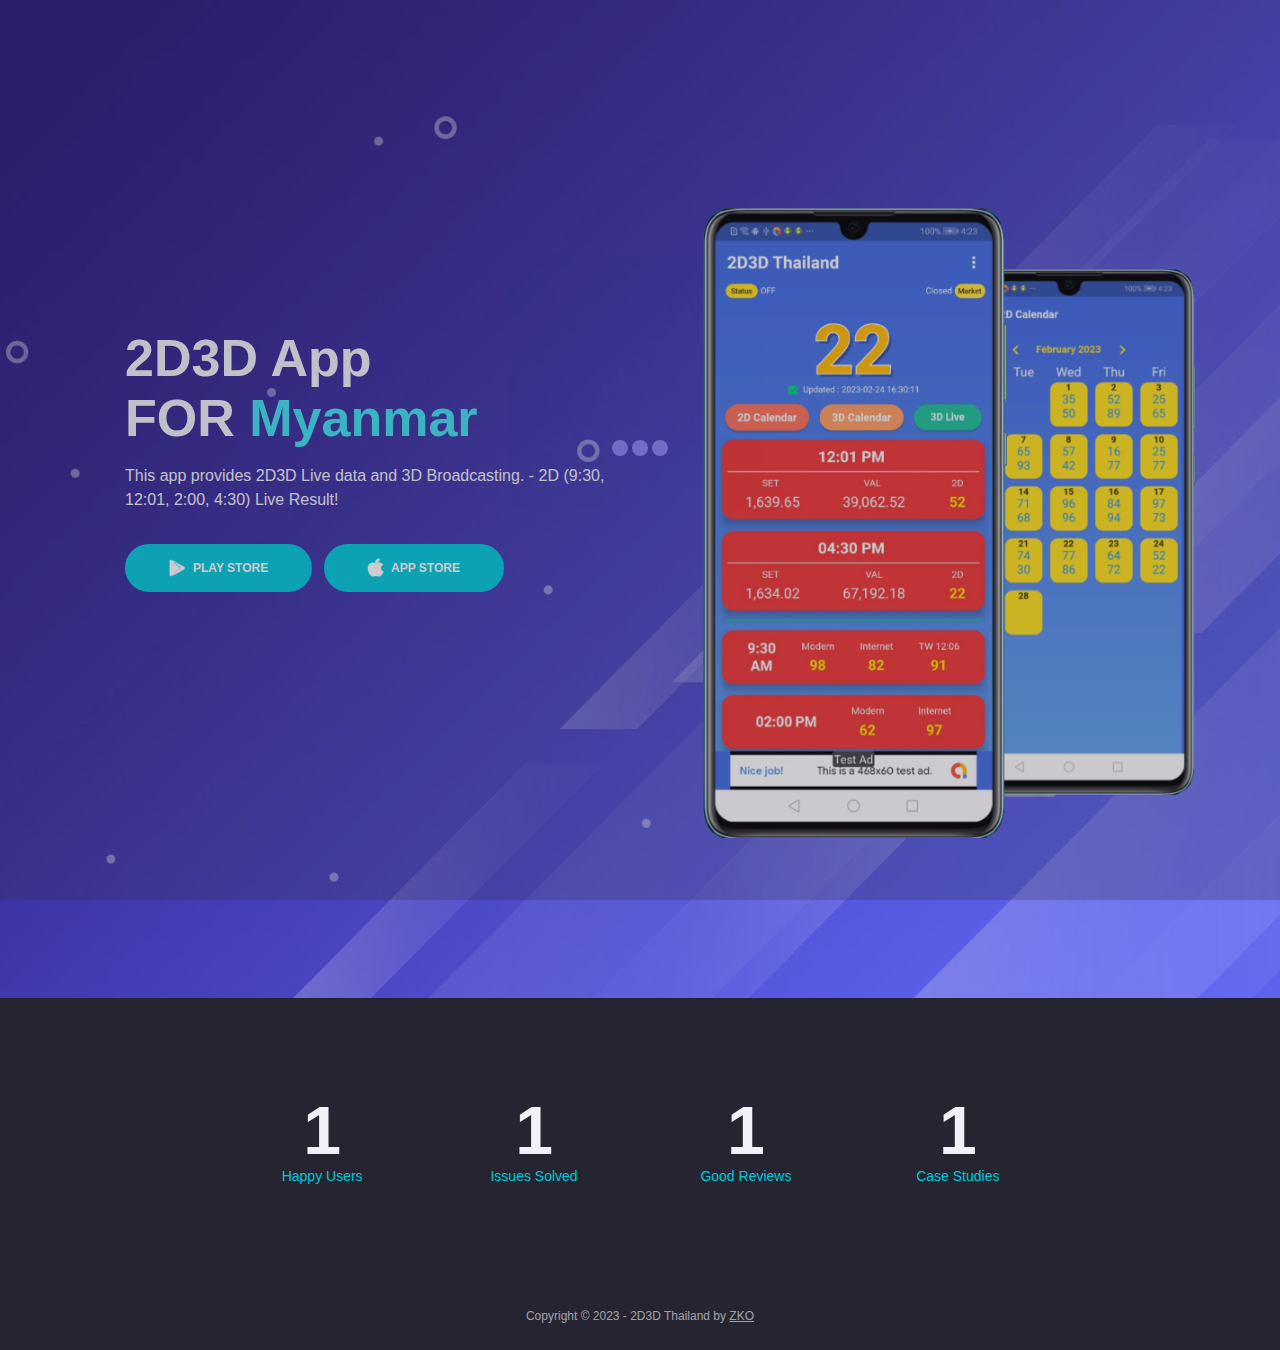
<file: index.html>
<!DOCTYPE html>
<html lang="en">
<head>
    <meta charset="utf-8">
    <meta name="viewport" content="width=device-width, initial-scale=1, shrink-to-fit=no">
    
    <!-- SEO Meta Tags -->
    <meta name="description" content="Myanmar 2d 3d,myanmar 2d 3d apk,2d myanmar,3d myanmar,2 digits myanmar,myanmar 2d,myanmar 2d apk,myanmar 3d,2d3dmyanmar,2d3d,thai2d,thai3d,thai lottery,2d3d apk,2d3d app">
    <meta name="author" content="2D3D Thailand">

    <!-- OG Meta Tags to improve the way the post looks when you share the page on LinkedIn, Facebook, Google+ -->
	<meta property="og:site_name" content="" /> <!-- website name -->
	<meta property="og:site" content="" /> <!-- website link -->
	<meta property="og:title" content="2D3D Thailand"/> <!-- title shown in the actual shared post -->
	<meta property="og:description" content="" /> <!-- description shown in the actual shared post -->
	<meta property="og:image" content="" /> <!-- image link, make sure it's jpg -->
	<meta property="og:url" content="" /> <!-- where do you want your post to link to -->
	<meta property="og:type" content="article" />

    <!-- Website Title -->
    <title>2D3D Thailand - Myanmar 2D3D Live app</title>
    
    <!-- Styles -->
    <!--link href="https://fonts.googleapis.com/css?family=Montserrat:400,600,700" rel="stylesheet">
    <link href="https://fonts.googleapis.com/css?family=Open+Sans:400,400i,700,700i" rel="stylesheet"-->
    <link href="css/bootstrap.css" rel="stylesheet">
    <link href="css/fontawesome-all.css" rel="stylesheet">
    <link href="css/swiper.css" rel="stylesheet">
	<link href="css/magnific-popup.css" rel="stylesheet">
	<link href="css/styles.css" rel="stylesheet">
	
	<!-- Favicon  -->
    <link rel="icon" href="images/favicon.png">
</head>
<body data-spy="scroll" data-target=".fixed-top">   
    
    <!-- Preloader -->
	<div class="spinner-wrapper">
        <div class="spinner">
            <div class="bounce1"></div>
            <div class="bounce2"></div>
            <div class="bounce3"></div>
        </div>
    </div>
    <!-- end of preloader -->
    



    <!-- Header -->
    <header id="header" class="header">
        <div class="header-content">
            <div class="container">
                <div class="row">
                    <div class="col-lg-6">
                        <div class="text-container">
                            <h1>2D3D App <br>FOR <span id="js-rotating">Myanmar, Thailand</span></h1>
                            <p class="p-large">This app provides 2D3D Live data and 3D Broadcasting. - 2D (9:30, 12:01, 2:00, 4:30) Live Result!</p>
                            <a class="btn-solid-lg page-scroll" href="market://details?id=com.newtwodthai.twoandthreed"><i class="fab fa-google-play"></i>PLAY STORE</a>
                            <a class="btn-solid-lg page-scroll" href="https://apps.apple.com/app/2d3d-thailand/id6446555600"><i class="fab fa-apple"></i>APP STORE</a>
                        </div>
                    </div> <!-- end of col -->
                    <div class="col-lg-6">
                        <div class="image-container">
                            <img class="img-fluid" src="images/header-iphone.png" alt="alternative">
                        </div> <!-- end of image-container -->
                    </div> <!-- end of col -->
                </div> <!-- end of row -->
            </div> <!-- end of container -->
        </div> <!-- end of header-content -->
    </header> <!-- end of header -->
    <!-- end of header -->



    <!-- Statistics -->
    <div class="counter">
        <div class="container">
            <div class="row">
                <div class="col-lg-12">
                    
                    <!-- Counter -->
                    <div id="counter">
                        <div class="cell">
                            <div class="counter-value number-count" data-count="231">1</div>
                            <p class="counter-info">Happy Users</p>
                        </div>
                        <div class="cell">
                            <div class="counter-value number-count" data-count="85">1</div>
                            <p class="counter-info">Issues Solved</p>
                        </div>
                        <div class="cell">
                            <div class="counter-value number-count" data-count="59">1</div>
                            <p class="counter-info">Good Reviews</p>
                        </div>
                        <div class="cell">
                            <div class="counter-value number-count" data-count="127">1</div>
                            <p class="counter-info">Case Studies</p>
                        </div>
                    </div>
                    <!-- end of counter -->
                    
                </div> <!-- end of col -->
            </div> <!-- end of row -->
        </div> <!-- end of container -->
    </div> <!-- end of counter -->
    <!-- end of statistics -->




    <!-- Copyright -->
    <div class="copyright">
        <div class="container">
            <div class="row">
                <div class="col-lg-12">
                    <p class="p-small">Copyright © 2023 - 2D3D Thailand by <a href="http://www.2d3dthailand.com">ZKO</a></p>
                </div> <!-- end of col -->
            </div> <!-- enf of row -->
        </div> <!-- end of container -->
    </div> <!-- end of copyright --> 
    <!-- end of copyright -->
    
    	
    <!-- Scripts -->
    <script src="js/jquery.min.js"></script> <!-- jQuery for Bootstrap's JavaScript plugins -->
    <script src="js/popper.min.js"></script> <!-- Popper tooltip library for Bootstrap -->
    <script src="js/bootstrap.min.js"></script> <!-- Bootstrap framework -->
    <script src="js/jquery.easing.min.js"></script> <!-- jQuery Easing for smooth scrolling between anchors -->
    <script src="js/swiper.min.js"></script> <!-- Swiper for image and text sliders -->
    <script src="js/jquery.magnific-popup.js"></script> <!-- Magnific Popup for lightboxes -->
    <script src="js/morphext.min.js"></script> <!-- Morphtext rotating text in the header -->
    <script src="js/validator.min.js"></script> <!-- Validator.js - Bootstrap plugin that validates forms -->
    <script src="js/scripts.js"></script> <!-- Custom scripts -->
</body>
</html>
</file>
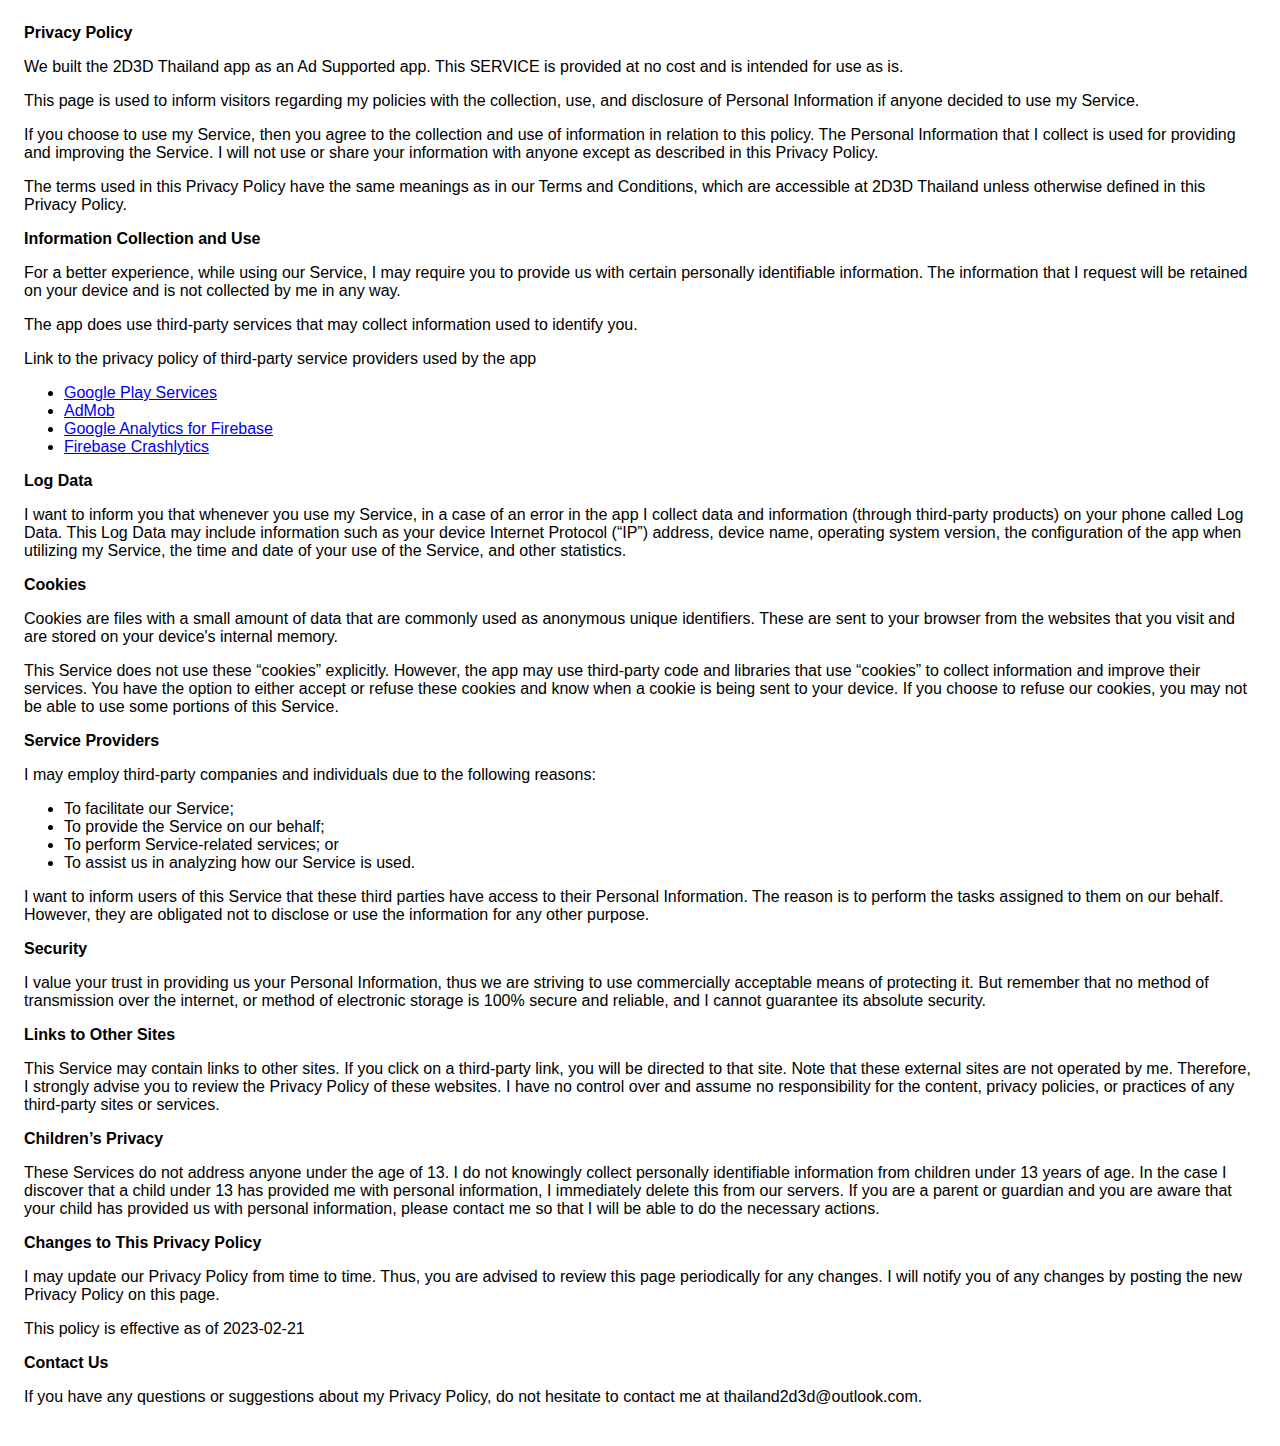
<file: privacy_policy.html>
<!DOCTYPE html>
    <html>
    <head>
      <meta charset='utf-8'>
      <meta name='viewport' content='width=device-width'>
      <title>Privacy Policy</title>
      <style> body { font-family: 'Helvetica Neue', Helvetica, Arial, sans-serif; padding:1em; } </style>
    </head>
    <body>
    <strong>Privacy Policy</strong> <p>
                  We built the 2D3D Thailand app as
                  an Ad Supported app. This SERVICE is provided 
				  at no cost and is intended for use as
                  is.
                </p> <p>
                  This page is used to inform visitors regarding my
                  policies with the collection, use, and disclosure of Personal
                  Information if anyone decided to use my Service.
                </p> <p>
                  If you choose to use my Service, then you agree to
                  the collection and use of information in relation to this
                  policy. The Personal Information that I collect is
                  used for providing and improving the Service. I will not use or share your information with
                  anyone except as described in this Privacy Policy.
                </p> <p>
                  The terms used in this Privacy Policy have the same meanings
                  as in our Terms and Conditions, which are accessible at
                  2D3D Thailand unless otherwise defined in this Privacy Policy.
                </p> <p><strong>Information Collection and Use</strong></p> <p>
                  For a better experience, while using our Service, I
                  may require you to provide us with certain personally
                  identifiable information. The information that
                  I request will be retained on your device and is not collected by me in any way.
                </p> <div><p>
                    The app does use third-party services that may collect
                    information used to identify you.
                  </p> <p>
                    Link to the privacy policy of third-party service providers used
                    by the app
                  </p> <ul><li><a href="https://www.google.com/policies/privacy/" target="_blank" rel="noopener noreferrer">Google Play Services</a></li><li><a href="https://support.google.com/admob/answer/6128543?hl=en" target="_blank" rel="noopener noreferrer">AdMob</a></li><li><a href="https://firebase.google.com/policies/analytics" target="_blank" rel="noopener noreferrer">Google Analytics for Firebase</a></li><li><a href="https://firebase.google.com/support/privacy/" target="_blank" rel="noopener noreferrer">Firebase Crashlytics</a></li><!----><!----><!----><!----><!----><!----><!----><!----><!----><!----><!----><!----><!----><!----><!----><!----><!----><!----><!----><!----><!----><!----><!----><!----></ul></div> <p><strong>Log Data</strong></p> <p>
                  I want to inform you that whenever you
                  use my Service, in a case of an error in the app
                  I collect data and information (through third-party
                  products) on your phone called Log Data. This Log Data may
                  include information such as your device Internet Protocol
                  (“IP”) address, device name, operating system version, the
                  configuration of the app when utilizing my Service,
                  the time and date of your use of the Service, and other
                  statistics.
                </p> <p><strong>Cookies</strong></p> <p>
                  Cookies are files with a small amount of data that are
                  commonly used as anonymous unique identifiers. These are sent
                  to your browser from the websites that you visit and are
                  stored on your device's internal memory.
                </p> <p>
                  This Service does not use these “cookies” explicitly. However,
                  the app may use third-party code and libraries that use
                  “cookies” to collect information and improve their services.
                  You have the option to either accept or refuse these cookies
                  and know when a cookie is being sent to your device. If you
                  choose to refuse our cookies, you may not be able to use some
                  portions of this Service.
                </p> <p><strong>Service Providers</strong></p> <p>
                  I may employ third-party companies and
                  individuals due to the following reasons:
                </p> <ul><li>To facilitate our Service;</li> <li>To provide the Service on our behalf;</li> <li>To perform Service-related services; or</li> <li>To assist us in analyzing how our Service is used.</li></ul> <p>
                  I want to inform users of this Service
                  that these third parties have access to their Personal
                  Information. The reason is to perform the tasks assigned to
                  them on our behalf. However, they are obligated not to
                  disclose or use the information for any other purpose.
                </p> <p><strong>Security</strong></p> <p>
                  I value your trust in providing us your
                  Personal Information, thus we are striving to use commercially
                  acceptable means of protecting it. But remember that no method
                  of transmission over the internet, or method of electronic
                  storage is 100% secure and reliable, and I cannot
                  guarantee its absolute security.
                </p> <p><strong>Links to Other Sites</strong></p> <p>
                  This Service may contain links to other sites. If you click on
                  a third-party link, you will be directed to that site. Note
                  that these external sites are not operated by me.
                  Therefore, I strongly advise you to review the
                  Privacy Policy of these websites. I have
                  no control over and assume no responsibility for the content,
                  privacy policies, or practices of any third-party sites or
                  services.
                </p> <p><strong>Children’s Privacy</strong></p> <div><p>
                    These Services do not address anyone under the age of 13.
                    I do not knowingly collect personally
                    identifiable information from children under 13 years of age. In the case
                    I discover that a child under 13 has provided
                    me with personal information, I immediately
                    delete this from our servers. If you are a parent or guardian
                    and you are aware that your child has provided us with
                    personal information, please contact me so that
                    I will be able to do the necessary actions.
                  </p></div> <!----> <p><strong>Changes to This Privacy Policy</strong></p> <p>
                  I may update our Privacy Policy from
                  time to time. Thus, you are advised to review this page
                  periodically for any changes. I will
                  notify you of any changes by posting the new Privacy Policy on
                  this page.
                </p> <p>This policy is effective as of 2023-02-21</p> <p><strong>Contact Us</strong></p> <p>
                  If you have any questions or suggestions about my
                  Privacy Policy, do not hesitate to contact me at thailand2d3d@outlook.com.
    </body>
    </html>
</file>
<file: css/styles.css>
/* Template: Juno - Multipurpose Landing Page Pack
   Author: InovatikThemes
   Created: Mar 2019
   Description: Master CSS file
*/

/*****************************************
Table Of Contents:

01. General Styles
02. Preloader
03. Navigation
04. Header
05. Features
******************************************/

/*****************************************
Colors:

- Text, navbar links - white #f1f1f8
- Buttons, bullets, icons - turquoise #00c9db
- Navbar - navy #4633af
- Backgrounds - dark denim #262431
- Backgrounds - denim #2f2c3d
******************************************/


/******************************/
/*     01. General Styles     */
/******************************/
body,
html {
    width: 100%;
	height: 100%;
}

body, p {
	color: #f1f1f8; 
	font: 400 0.875rem/1.375rem "Open Sans", sans-serif;
}

.p-large {
	color: #f1f1f8;
	font: 400 1rem/1.5rem "Open Sans", sans-serif;
}

.p-small {
	color: #f1f1f8;
	font: 400 0.75rem/1.25rem "Open Sans", sans-serif;
}

.p-heading {
	margin-bottom: 3.75rem;
	text-align: center;
}

.li-space-lg li {
	margin-bottom: 0.375rem;
}

.indent {
	padding-left: 1.25rem;
}

h1 {
	color: #f1f1f8;
	font: 700 2.5rem/2.875rem "Montserrat", sans-serif;
}

h2 {
	color: #f1f1f8;
	font: 700 2.25rem/2.75rem "Montserrat", sans-serif;
}

h3 {
	color: #f1f1f8;
	font: 700 1.75rem/2.125rem "Montserrat", sans-serif;
}

h4 {
	color: #f1f1f8;
	font: 700 1.375rem/1.75rem "Montserrat", sans-serif;
}

h5 {
	color: #f1f1f8;
	font: 700 1.125rem/1.625rem "Montserrat", sans-serif;
}

h6 {
	color: #f1f1f8;
	font: 700 1rem/1.5rem "Montserrat", sans-serif;
}

a {
	color: #f1f1f8;
	text-decoration: underline;
}

a:hover {
	color: #f1f1f8;
	text-decoration: underline;
}

a.turquoise {
	color: #00c9db;
}

a.white {
	color: #fff;
}

.testimonial-text {
	font: italic 400 1rem/1.5rem "Open Sans", sans-serif;
}

.testimonial-author {
	font: 700 1rem/1.5rem "Montserrat", sans-serif;
}

.btn-solid-reg {
	display: inline-block;
	padding: 1.1875rem 2.125rem 1.1875rem 2.125rem;
	border: 0.125rem solid #00c9db;
	border-radius: 2rem;
	background-color: #00c9db;
	color: #fff;
	font: 700 0.75rem/0 "Montserrat", sans-serif;
	text-decoration: none;
	transition: all 0.2s;
}

.btn-solid-reg:hover {
	background-color: transparent;
	color: #00c9db;
	text-decoration: none;
}

.btn-solid-lg {
	display: inline-block;
	padding: 1.375rem 2.625rem 1.375rem 2.625rem;
	border: 0.125rem solid #00c9db;
	border-radius: 2rem;
	background-color: #00c9db;
	color: #fff;
	font: 700 0.75rem/0 "Montserrat", sans-serif;
	text-decoration: none;
	transition: all 0.2s;
}

.btn-solid-lg:hover {
	background-color: transparent;
	color: #00c9db;
	text-decoration: none;
}

.btn-solid-lg .fab {
	margin-right: 0.5rem;
	font-size: 1.25rem;
	line-height: 0;
	vertical-align: top;
}

.btn-solid-lg .fab.fa-google-play {
	font-size: 1rem;
}

.btn-outline-reg {
	display: inline-block;
	padding: 1.1875rem 2.125rem 1.1875rem 2.125rem;
	border: 0.125rem solid #00c9db;
	border-radius: 2rem;
	background-color: transparent;
	color: #00c9db;
	font: 700 0.75rem/0 "Montserrat", sans-serif;
	text-decoration: none;
	transition: all 0.2s;
}

.btn-outline-reg:hover {
	background-color: #00c9db;
	color: #fff;
	text-decoration: none;
}

.btn-outline-lg {
	display: inline-block;
	padding: 1.375rem 2.625rem 1.375rem 2.625rem;
	border: 0.125rem solid #00c9db;
	border-radius: 2rem;
	background-color: transparent;
	color: #00c9db;
	font: 700 0.75rem/0 "Montserrat", sans-serif;
	text-decoration: none;
	transition: all 0.2s;
}

.btn-outline-lg:hover {
	background-color: #00c9db;
	color: #fff;
	text-decoration: none;
}

.btn-outline-sm {
	display: inline-block;
	padding: 1rem 1.625rem 0.875rem 1.625rem;
	border: 0.125rem solid #00c9db;
	border-radius: 2rem;
	background-color: transparent;
	color: #00c9db;
	font: 700 0.625rem/0 "Montserrat", sans-serif;
	text-decoration: none;
	transition: all 0.2s;
}

.btn-outline-sm:hover {
	background-color: #00c9db;
	color: #fff;
	text-decoration: none;
}

.form-group {
	position: relative;
	margin-bottom: 1.25rem;
}

.form-group.has-error.has-danger {
	margin-bottom: 0.625rem;
}

.form-group.has-error.has-danger .help-block.with-errors ul {
	margin-top: 0.375rem;
}

.label-control {
	position: absolute;
	top: 0.87rem;
	left: 1.375rem;
	color: #f1f1f8;
	opacity: 1;
	font: 400 0.875rem/1.375rem "Open Sans", sans-serif;
	cursor: text;
	transition: all 0.2s ease;
}

/* IE10+ hack to solve lower label text position compared to the rest of the browsers */
@media screen and (-ms-high-contrast: active), screen and (-ms-high-contrast: none) {  
	.label-control {
		top: 0.9375rem;
	}
}

.form-control-input:focus + .label-control,
.form-control-input.notEmpty + .label-control,
.form-control-textarea:focus + .label-control,
.form-control-textarea.notEmpty + .label-control {
	top: 0.125rem;
	opacity: 1;
	font-size: 0.75rem;
	font-weight: 700;
}

.form-control-input,
.form-control-select {
	display: block; /* needed for proper display of the label in Firefox, IE, Edge */
	width: 100%;
	padding-top: 1.0625rem;
	padding-bottom: 0.0625rem;
	padding-left: 1.3125rem;
	border: 1px solid #9791ae;
	border-radius: 0.25rem;
	background-color: #413d52;
	color: #f1f1f8;
	font: 400 0.875rem/1.875rem "Open Sans", sans-serif;
	transition: all 0.2s;
	-webkit-appearance: none; /* removes inner shadow on form inputs on ios safari */
}

.form-control-select {
	padding-top: 0.5rem;
	padding-bottom: 0.5rem;
	height: 3rem;
}

/* IE10+ hack to solve lower label text position compared to the rest of the browsers */
@media screen and (-ms-high-contrast: active), screen and (-ms-high-contrast: none) {  
	.form-control-input {
		padding-top: 1.25rem;
		padding-bottom: 0.75rem;
		line-height: 1.75rem;
	}

	.form-control-select {
		padding-top: 0.875rem;
		padding-bottom: 0.75rem;
		height: 3.125rem;
		line-height: 2.125rem;
	}
}

select {
    /* you should keep these first rules in place to maintain cross-browser behavior */
    -webkit-appearance: none;
	-moz-appearance: none;
	-ms-appearance: none;
    -o-appearance: none;
    appearance: none;
    background-image: url('../images/down-arrow.png');
    background-position: 96% 50%;
    background-repeat: no-repeat;
    outline: none;
}

select::-ms-expand {
    display: none; /* removes the ugly default down arrow on select form field in IE11 */
}

.form-control-textarea {
	display: block; /* used to eliminate a bottom gap difference between Chrome and IE/FF */
	width: 100%;
	height: 8rem; /* used instead of html rows to normalize height between Chrome and IE/FF */
	padding-top: 1.25rem;
	padding-left: 1.3125rem;
	border: 1px solid #9791ae;
	border-radius: 0.25rem;
	background-color: #413d52;
	color: #f1f1f8;
	font: 400 0.875rem/1.75rem "Open Sans", sans-serif;
	transition: all 0.2s;
}

.form-control-input:focus,
.form-control-select:focus,
.form-control-textarea:focus {
	border: 1px solid #f1f1f8;
	outline: none; /* Removes blue border on focus */
}

.form-control-input:hover,
.form-control-select:hover,
.form-control-textarea:hover {
	border: 1px solid #f1f1f8;
}

.checkbox {
	font: 400 0.75rem/1.25rem "Open Sans", sans-serif;
}

input[type='checkbox'] {
	vertical-align: -15%;
	margin-right: 0.375rem;
}

/* IE10+ hack to raise checkbox field position compared to the rest of the browsers */
@media screen and (-ms-high-contrast: active), screen and (-ms-high-contrast: none) {  
	input[type='checkbox'] {
		vertical-align: -9%;
	}
}

.form-control-submit-button {
	display: inline-block;
	width: 100%;
	height: 3.125rem;
	border: 1px solid #00c9db;
	border-radius: 1.5rem;
	background-color: #00c9db;
	color: #fff;
	font: 700 0.75rem/1.75rem "Montserrat", sans-serif;
	cursor: pointer;
	transition: all 0.2s;
}

.form-control-submit-button:hover {
	background-color: transparent;
	color: #00c9db;
}

/* Form Success And Error Message Formatting */
#cmsgSubmit.h3.text-center.tada.animated,
#pmsgSubmit.h3.text-center.tada.animated,
#cmsgSubmit.h3.text-center,
#pmsgSubmit.h3.text-center {
	display: block;
	margin-bottom: 0;
	color: #f1f1f8;
	font: 400 1.125rem/1rem "Open Sans", sans-serif;
}

.help-block.with-errors .list-unstyled {
	color: #f1f1f8;
	font-size: 0.75rem;
	line-height: 1.125rem;
	text-align: left;
}

.help-block.with-errors ul {
	margin-bottom: 0;
}
/* end of form success and error message formatting */

/* Form Success And Error Message Animation - Animate.css */
@-webkit-keyframes tada {
	from {
		-webkit-transform: scale3d(1, 1, 1);
		-ms-transform: scale3d(1, 1, 1);
		transform: scale3d(1, 1, 1);
	}
	10%, 20% {
		-webkit-transform: scale3d(.9, .9, .9) rotate3d(0, 0, 1, -3deg);
		-ms-transform: scale3d(.9, .9, .9) rotate3d(0, 0, 1, -3deg);
		transform: scale3d(.9, .9, .9) rotate3d(0, 0, 1, -3deg);
	}
	30%, 50%, 70%, 90% {
		-webkit-transform: scale3d(1.1, 1.1, 1.1) rotate3d(0, 0, 1, 3deg);
		-ms-transform: scale3d(1.1, 1.1, 1.1) rotate3d(0, 0, 1, 3deg);
		transform: scale3d(1.1, 1.1, 1.1) rotate3d(0, 0, 1, 3deg);
	}
	40%, 60%, 80% {
		-webkit-transform: scale3d(1.1, 1.1, 1.1) rotate3d(0, 0, 1, -3deg);
		-ms-transform: scale3d(1.1, 1.1, 1.1) rotate3d(0, 0, 1, -3deg);
		transform: scale3d(1.1, 1.1, 1.1) rotate3d(0, 0, 1, -3deg);
	}
	to {
		-webkit-transform: scale3d(1, 1, 1);
		-ms-transform: scale3d(1, 1, 1);
		transform: scale3d(1, 1, 1);
	}
}

@keyframes tada {
	from {
		-webkit-transform: scale3d(1, 1, 1);
		-ms-transform: scale3d(1, 1, 1);
		transform: scale3d(1, 1, 1);
	}
	10%, 20% {
		-webkit-transform: scale3d(.9, .9, .9) rotate3d(0, 0, 1, -3deg);
		-ms-transform: scale3d(.9, .9, .9) rotate3d(0, 0, 1, -3deg);
		transform: scale3d(.9, .9, .9) rotate3d(0, 0, 1, -3deg);
	}
	30%, 50%, 70%, 90% {
		-webkit-transform: scale3d(1.1, 1.1, 1.1) rotate3d(0, 0, 1, 3deg);
		-ms-transform: scale3d(1.1, 1.1, 1.1) rotate3d(0, 0, 1, 3deg);
		transform: scale3d(1.1, 1.1, 1.1) rotate3d(0, 0, 1, 3deg);
	}
	40%, 60%, 80% {
		-webkit-transform: scale3d(1.1, 1.1, 1.1) rotate3d(0, 0, 1, -3deg);
		-ms-transform: scale3d(1.1, 1.1, 1.1) rotate3d(0, 0, 1, -3deg);
		transform: scale3d(1.1, 1.1, 1.1) rotate3d(0, 0, 1, -3deg);
	}
	to {
		-webkit-transform: scale3d(1, 1, 1);
		-ms-transform: scale3d(1, 1, 1);
		transform: scale3d(1, 1, 1);
	}
}

.tada {
	-webkit-animation-name: tada;
	animation-name: tada;
}

.animated {
	-webkit-animation-duration: 1s;
	animation-duration: 1s;
	-webkit-animation-fill-mode: both;
	animation-fill-mode: both;
}
/* end of form success and error message animation - Animate.css */

/* Fade-move Animation For Lightbox - Magnific Popup */
/* at start */
.my-mfp-slide-bottom .zoom-anim-dialog {
	opacity: 0;
	transition: all 0.2s ease-out;
	-webkit-transform: translateY(-1.25rem) perspective(37.5rem) rotateX(10deg);
	-ms-transform: translateY(-1.25rem) perspective(37.5rem) rotateX(10deg);
	transform: translateY(-1.25rem) perspective(37.5rem) rotateX(10deg);
}

/* animate in */
.my-mfp-slide-bottom.mfp-ready .zoom-anim-dialog {
	opacity: 1;
	-webkit-transform: translateY(0) perspective(37.5rem) rotateX(0); 
	-ms-transform: translateY(0) perspective(37.5rem) rotateX(0); 
	transform: translateY(0) perspective(37.5rem) rotateX(0); 
}

/* animate out */
.my-mfp-slide-bottom.mfp-removing .zoom-anim-dialog {
	opacity: 0;
	-webkit-transform: translateY(-0.625rem) perspective(37.5rem) rotateX(10deg); 
	-ms-transform: translateY(-0.625rem) perspective(37.5rem) rotateX(10deg); 
	transform: translateY(-0.625rem) perspective(37.5rem) rotateX(10deg); 
}

/* dark overlay, start state */
.my-mfp-slide-bottom.mfp-bg {
	opacity: 0;
	transition: opacity 0.2s ease-out;
}

/* animate in */
.my-mfp-slide-bottom.mfp-ready.mfp-bg {
	opacity: 0.8;
}
/* animate out */
.my-mfp-slide-bottom.mfp-removing.mfp-bg {
	opacity: 0;
}
/* end of fade-move animation for lightbox - magnific popup */

/* Fade Animation For Image Slider - Magnific Popup */
@-webkit-keyframes fadeIn {
	from {
		opacity: 0;
	}
	to {
		opacity: 1;
	}
}

@keyframes fadeIn {
	from {
		opacity: 0;
	}
	to {
		opacity: 1;
	}
}

.fadeIn {
	-webkit-animation: fadeIn 0.6s;
	animation: fadeIn 0.6s;
}

@-webkit-keyframes fadeOut {
	from {
		opacity: 1;
	}
	to {
		opacity: 0;
	}
}

@keyframes fadeOut {
	from {
		opacity: 1;
	}
	to {
		opacity: 0;
	}
}

.fadeOut {
	-webkit-animation: fadeOut 0.8s;
	animation: fadeOut 0.8s;
}
/* end of fade animation for image slider - magnific popup */


/*************************/
/*     02. Preloader     */
/*************************/
.spinner-wrapper {
	position: fixed;
	z-index: 999999;
	top: 0;
	right: 0;
	bottom: 0;
	left: 0;
	background: #2f2c3d;
}

.spinner {
	position: absolute;
	top: 50%; /* centers the loading animation vertically one the screen */
	left: 50%; /* centers the loading animation horizontally one the screen */
	width: 3.75rem;
	height: 1.25rem;
	margin: -0.625rem 0 0 -1.875rem; /* is width and height divided by two */ 
	text-align: center;
}

.spinner > div {
	display: inline-block;
	width: 1rem;
	height: 1rem;
	border-radius: 100%;
	background-color: #fff;
	-webkit-animation: sk-bouncedelay 1.4s infinite ease-in-out both;
	animation: sk-bouncedelay 1.4s infinite ease-in-out both;
}

.spinner .bounce1 {
	-webkit-animation-delay: -0.32s;
	animation-delay: -0.32s;
}

.spinner .bounce2 {
	-webkit-animation-delay: -0.16s;
	animation-delay: -0.16s;
}

@-webkit-keyframes sk-bouncedelay {
	0%, 80%, 100% { -webkit-transform: scale(0); }
	40% { -webkit-transform: scale(1.0); }
}

@keyframes sk-bouncedelay {
	0%, 80%, 100% { 
		-webkit-transform: scale(0);
		-ms-transform: scale(0);
		transform: scale(0);
	} 40% { 
		-webkit-transform: scale(1.0);
		-ms-transform: scale(1.0);
		transform: scale(1.0);
	}
}


/**************************/
/*     03. Navigation     */
/**************************/
.navbar-custom {
	background-color: #4633af;
	box-shadow: 0 0.0625rem 0.375rem 0 rgba(0, 0, 0, 0.1);
	font: 700 0.75rem/2rem "Montserrat", sans-serif;
	transition: all 0.2s;
}

.navbar-custom .navbar-brand.logo-image img {
    width: 113px;
	height: 34px;
	margin-bottom: 1px;
	-webkit-backface-visibility: hidden;
}

.navbar-custom .navbar-brand.logo-text {
	font: 700 2.375rem/1.5rem "Montserrat", sans-serif;
	color: #fff;
	letter-spacing: -0.5px;
	text-decoration: none;
}

.navbar-custom .navbar-nav {
	margin-top: 0.75rem;
}

.navbar-custom .nav-item .nav-link {
	padding: 0 0.75rem 0 0.75rem;
	color: #fff;
	text-decoration: none;
	transition: all 0.2s ease;
}

.navbar-custom .nav-item .nav-link:hover,
.navbar-custom .nav-item .nav-link.active {
	color: #00c9db;
}

/* Dropdown Menu */
.navbar-custom .dropdown:hover > .dropdown-menu {
	display: block; /* this makes the dropdown menu stay open while hovering it */
	min-width: auto;
	animation: fadeDropdown 0.2s; /* required for the fade animation */
}

@keyframes fadeDropdown {
    0% {
        opacity: 0;
    }

    100% {
        opacity: 1;
    }
}

.navbar-custom .dropdown-toggle:focus { /* removes dropdown outline on focus  */
	outline: 0;
}

.navbar-custom .dropdown-menu {
	margin-top: 0;
	border: none;
	border-radius: 0.25rem;
	background-color: #4633af;
}

.navbar-custom .dropdown-item {
	color: #fff;
	text-decoration: none;
}

.navbar-custom .dropdown-item:hover {
	background-color: #4633af;
}

.navbar-custom .dropdown-item .item-text {
	font: 700 0.75rem/1.5rem "Montserrat", sans-serif;
}

.navbar-custom .dropdown-item:hover .item-text {
	color: #00c9db;
}

.navbar-custom .dropdown-items-divide-hr {
	width: 100%;
	height: 1px;
	margin: 0.25rem auto 0.25rem auto;
	border: none;
	background-color: #b5bcc4;
	opacity: 0.2;
}
/* end of dropdown menu */

.navbar-custom .social-icons {
	display: none;
}

.navbar-custom .navbar-toggler {
	border: none;
	color: #fff;
	font-size: 2rem;
}

.navbar-custom button[aria-expanded='false'] .navbar-toggler-awesome.fas.fa-times{
	display: none;
}

.navbar-custom button[aria-expanded='false'] .navbar-toggler-awesome.fas.fa-bars{
	display: inline-block;
}

.navbar-custom button[aria-expanded='true'] .navbar-toggler-awesome.fas.fa-bars{
	display: none;
}

.navbar-custom button[aria-expanded='true'] .navbar-toggler-awesome.fas.fa-times{
	display: inline-block;
	margin-right: 0.125rem;
}


/*********************/
/*    04. Header     */
/*********************/
.header {
	background: linear-gradient(to bottom right, rgba(72, 72, 212, 0), rgba(241, 104, 104, 0)), url('../images/header-background.jpg') center center no-repeat;
	background-size: cover;
}

.header .header-content {
	padding-top: 4.5rem;
	padding-bottom: 7rem;
	text-align: center;
}

.header .text-container {
	margin-bottom: 3rem;
}

.header h1 {
	margin-bottom: 1rem;
}

.header #js-rotating {
	color: #40e0ee;
}

.header .p-large {
	margin-bottom: 2rem;
}

.header .btn-solid-lg {
	margin-right: 0.5rem;
	margin-bottom: 1.25rem;
}


/****************************/
/*     05. Testimonials     */
/****************************/
.slider-1 {
	padding-top: 6.875rem;
	padding-bottom: 6.375rem;
	background-color: #262431;
}

.slider-1 .slider-container {
	position: relative;
}

.slider-1 .swiper-container {
	position: static;
	width: 90%;
	text-align: center;
}

.slider-1 .swiper-button-prev:focus,
.slider-1 .swiper-button-next:focus {
	/* even if you can't see it chrome you can see it on mobile device */
	outline: none;
}

.slider-1 .swiper-button-prev {
	left: -0.5rem;
	background-image: url("data:image/svg+xml;charset=utf-8,%3Csvg%20xmlns%3D'http%3A%2F%2Fwww.w3.org%2F2000%2Fsvg'%20viewBox%3D'0%200%2028%2044'%3E%3Cpath%20d%3D'M0%2C22L22%2C0l2.1%2C2.1L4.2%2C22l19.9%2C19.9L22%2C44L0%2C22L0%2C22L0%2C22z'%20fill%3D'%23f1f1f8'%2F%3E%3C%2Fsvg%3E");
	background-size: 1.125rem 1.75rem;
}

.slider-1 .swiper-button-next {
	right: -0.5rem;
	background-image: url("data:image/svg+xml;charset=utf-8,%3Csvg%20xmlns%3D'http%3A%2F%2Fwww.w3.org%2F2000%2Fsvg'%20viewBox%3D'0%200%2028%2044'%3E%3Cpath%20d%3D'M27%2C22L27%2C22L5%2C44l-2.1-2.1L22.8%2C22L2.9%2C2.1L5%2C0L27%2C22L27%2C22z'%20fill%3D'%23f1f1f8'%2F%3E%3C%2Fsvg%3E");
	background-size: 1.125rem 1.75rem;
}

.slider-1 .card {
	position: relative;
	border: none;
	background-color: transparent;
}

.slider-1 .card-image {
	width: 6rem;
	height: 6rem;
	margin-right: auto;
	margin-bottom: 0.25rem;
	margin-left: auto;
	border-radius: 50%;
}

.slider-1 .card-body {
	padding-bottom: 0;
}

.slider-1 .testimonial-author {
	margin-bottom: 0;
}


/************************/
/*     05. Features     */
/************************/
.tabs {
	padding-top: 6.5rem;
	padding-bottom: 4.25rem;
	background-color: #2f2c3d;
}

.tabs h2 {
	margin-bottom: 1.125rem;
	text-align: center;
}

.tabs .p-heading {
	margin-bottom: 3.125rem;
}

.tabs .nav-tabs {
	margin-right: auto;
	margin-bottom: 2.5rem;
	margin-left: auto;
	justify-content: center;
	border-bottom: none;
}

.tabs .nav-link {
	margin-bottom: 1rem;
	padding: 0.5rem 1.375rem 0.25rem 1.375rem;
	border: none;
	border-bottom: 0.1875rem solid #f1f1f8;
	border-radius: 0;
	color: #f1f1f8;
	font: 700 1rem/1.75rem "Montserrat", sans-serif;
	text-decoration: none;
	transition: all 0.2s ease;
}

.tabs .nav-link.active,
.tabs .nav-link:hover {
	border-bottom: 0.1875rem solid #00c9db;
	background-color: transparent;
	color: #00c9db;
}

.tabs .nav-link .fas {
	margin-right: 0.375rem;
	font-size: 1rem;
}

.tabs .tab-content {
	width: 100%; /* for proper display in IE11 */
}

.tabs .card {
	border: none;
	background: transparent;
}

.tabs .card-body {
	padding: 1rem 0 1.25rem 0;
}

.tabs .card-title {
	margin-bottom: 0.5rem;
}

.tabs .card .card-icon {
	display: inline-block;
	width: 3.5rem;
	height: 3.5rem;
	border-radius: 50%;
	background-color: #00c9db;
	text-align: center;
	vertical-align: top;
}

.tabs .card .card-icon .fas,
.tabs .card .card-icon .far {
	color: #fff;
	font-size: 1.75rem;
	line-height: 3.5rem;
}

.tabs #tab-1 .card.left-pane .text-wrapper {
	display: inline-block;
	width: 75%;
}

.tabs #tab-1 .card.left-pane .card-icon {
	float: left;
	margin-right: 1rem;
}

.tabs #tab-1 img {
	display: block;
	margin: 2rem auto 3rem auto;
}

.tabs #tab-1 .card.right-pane .text-wrapper {
	display: inline-block;
	width: 75%;
}

.tabs #tab-1 .card.right-pane .card-icon {
	margin-right: 1rem;
}

.tabs #tab-2 img {
	display: block;
	margin: 0 auto 2rem auto;
}

.tabs #tab-2 .text-area {
	margin-top: 1.5rem;
}

.tabs #tab-2 h3 {
	margin-bottom: 0.75rem;
}

.tabs #tab-2 .icon-cards-area {
	margin-top: 2.5rem;
}

.tabs #tab-2 .icon-cards-area .card {
	width: 100%; /* for proper display in IE11 */
}

.tabs #tab-3 .icon-cards-area .card {
	width: 100%; /* for proper display in IE11 */
}

.tabs #tab-3 .text-area {
	margin-top: 0.75rem;
	margin-bottom: 4rem;
}

.tabs #tab-3 h3 {
	margin-bottom: 0.75rem;
}

.tabs #tab-3 img {
	margin: 0 auto 3rem auto;
}


/*********************/
/*     07. Video     */
/*********************/
.basic-1 {
	padding-top: 6.375rem;
	padding-bottom: 6.875rem;
	background: url('../images/video-background.jpg') center center no-repeat;
	background-size: cover; 
}

.basic-1 h2 {
	margin-bottom: 1.125rem;
	text-align: center;
}

.basic-1 .p-heading {
	margin-bottom: 4rem;
	text-align: center;
}

.basic-1 .image-container img {
	border-radius: 0.375rem;
}

.basic-1 .video-wrapper {
	position: relative;
}

/* Video Play Button */
.basic-1 .video-play-button {
	position: absolute;
	z-index: 10;
	top: 50%;
	left: 50%;
	display: block;
	box-sizing: content-box;
	width: 2rem;
	height: 2.75rem;
	padding: 1.125rem 1.25rem 1.125rem 1.75rem;
	border-radius: 50%;
	-webkit-transform: translateX(-50%) translateY(-50%);
	-ms-transform: translateX(-50%) translateY(-50%);
	transform: translateX(-50%) translateY(-50%);
}
  
.basic-1 .video-play-button:before {
	content: "";
	position: absolute;
	z-index: 0;
	top: 50%;
	left: 50%;
	display: block;
	width: 4.75rem;
	height: 4.75rem;
	border-radius: 50%;
	background: #4eaaff;
	animation: pulse-border 1500ms ease-out infinite;
	-webkit-transform: translateX(-50%) translateY(-50%);
	-ms-transform: translateX(-50%) translateY(-50%);
	transform: translateX(-50%) translateY(-50%);
}
  
.basic-1 .video-play-button:after {
	content: "";
	position: absolute;
	z-index: 1;
	top: 50%;
	left: 50%;
	display: block;
	width: 4.375rem;
	height: 4.375rem;
	border-radius: 50%;
	background: #4eaaff;
	transition: all 200ms;
	-webkit-transform: translateX(-50%) translateY(-50%);
	-ms-transform: translateX(-50%) translateY(-50%);
	transform: translateX(-50%) translateY(-50%);
}
  
.basic-1 .video-play-button span {
	position: relative;
	display: block;
	z-index: 3;
	top: 0.375rem;
	left: 0.25rem;
	width: 0;
	height: 0;
	border-left: 1.625rem solid #fff;
	border-top: 1rem solid transparent;
	border-bottom: 1rem solid transparent;
}
  
@keyframes pulse-border {
	0% {
		transform: translateX(-50%) translateY(-50%) translateZ(0) scale(1);
		opacity: 1;
	}
	100% {
		transform: translateX(-50%) translateY(-50%) translateZ(0) scale(1.5);
		opacity: 0;
	}
}
/* end of video play button */  


/*************************/
/*     09. Details 1     */
/*************************/
.basic-2 {
	padding-top: 8rem;
	padding-bottom: 3.5rem;
	background-color: #262431;
}

.basic-2 img {
	margin-bottom: 3.5rem;
}

.basic-2 h3 {
	margin-bottom: 1.125rem;
}

.basic-2 .btn-solid-reg {
	margin-top: 0.5rem;
}


/*************************/
/*     10. Details 2     */
/*************************/
.basic-3 {
	padding-top: 3.5rem;
	padding-bottom: 7.25rem;
	background-color: #262431;
}

.basic-3 .text-container {
	margin-bottom: 3.5rem;
}

.basic-3 h3 {
	margin-bottom: 1.125rem;
}

.basic-3 .btn-solid-reg {
	margin-top: 0.5rem;
}


/**********************************/
/*     11. Details Lightboxes     */
/**********************************/
.lightbox-basic {
	position: relative;
	max-width: 46.875rem;
	margin: 2.5rem auto;
	padding: 3rem 1rem;
	border-radius: 0.25rem;
	background-color: #2f2c3d;
	text-align: left;
}

.lightbox-basic img {
	display: block;
	margin-right: auto;
	margin-bottom: 3rem;
	margin-left: auto;
}

.lightbox-basic h3 {
	margin-bottom: 0.625rem;
}

.lightbox-basic hr {
	width: 3.75rem;
	height: 0.125rem;
	margin-top: 0.125rem;
	margin-bottom: 1.125rem;
	margin-left: 0;
	border: 0;
	background-color: #00c9db;
	text-align: left;
}

.lightbox-basic h4 {
	margin-top: 1.75rem;
	margin-bottom: 0.75rem;
}

.lightbox-basic table {
	margin-top: 1rem;
	margin-bottom: 1.5rem;
}

.lightbox-basic table tr {
	line-height: 1.75em;
}

.lightbox-basic table .icon-cell {
	width: 2rem;
	padding-right: 0.25rem;
	color: #00c9db;
	text-align: center;
}

.lightbox-basic a.mfp-close.as-button {
	position: relative;
	width: auto;
	height: auto;
	margin-left: 0.375rem;
	color: #00c9db;
	opacity: 1;
}

.lightbox-basic a.mfp-close.as-button:hover {
	color: #f1f1f8;
}

.lightbox-basic button.mfp-close.x-button {
	position: absolute;
	top: -0.375rem;
	right: -0.375rem;
	width: 2.75rem;
	height: 2.75rem;
	color: #f1f1f8;
}


/***************************/
/*     12. Screenshots     */
/***************************/
.slider-2 {
	padding-top: 6.875rem;
	padding-bottom: 6.875rem;
	background-color: #2f2c3d;
}

.slider-2 .slider-container {
	position: relative;
}

.slider-2 .swiper-container {
	position: static;
	width: 90%;
	text-align: center;
}

.slider-2 .swiper-button-prev,
.slider-2 .swiper-button-next {
	top: 50%;
	width: 1.125rem;
}

.slider-2 .swiper-button-prev:focus,
.slider-2 .swiper-button-next:focus {
	/* even if you can't see it chrome you can see it on mobile device */
	outline: none;
}

.slider-2 .swiper-button-prev {
	left: -0.5rem;
	background-image: url("data:image/svg+xml;charset=utf-8,%3Csvg%20xmlns%3D'http%3A%2F%2Fwww.w3.org%2F2000%2Fsvg'%20viewBox%3D'0%200%2028%2044'%3E%3Cpath%20d%3D'M0%2C22L22%2C0l2.1%2C2.1L4.2%2C22l19.9%2C19.9L22%2C44L0%2C22L0%2C22L0%2C22z'%20fill%3D'%23ffffff'%2F%3E%3C%2Fsvg%3E");
	background-size: 1.125rem 1.75rem;
}

.slider-2 .swiper-button-next {
	right: -0.5rem;
	background-image: url("data:image/svg+xml;charset=utf-8,%3Csvg%20xmlns%3D'http%3A%2F%2Fwww.w3.org%2F2000%2Fsvg'%20viewBox%3D'0%200%2028%2044'%3E%3Cpath%20d%3D'M27%2C22L27%2C22L5%2C44l-2.1-2.1L22.8%2C22L2.9%2C2.1L5%2C0L27%2C22L27%2C22z'%20fill%3D'%23ffffff'%2F%3E%3C%2Fsvg%3E");
	background-size: 1.125rem 1.75rem;
}


/************************/
/*     13. Download     */
/************************/
.basic-4 {
	padding-top: 6.5rem;
	padding-bottom: 6.75rem;
	background: url('../images/download-background.jpg') center center no-repeat;
	background-size: cover; 
}

.basic-4 .text-container {
	margin-bottom: 3.5rem;
	text-align: center;
}

.basic-4 h2 {
	margin-bottom: 1.25rem;
}

.basic-4 .p-large {
	margin-bottom: 1.75rem;
}

.basic-4 .btn-solid-lg {
	margin-right: 0.5rem;
	margin-bottom: 1.25rem;
}


/**************************/
/*     18. Statistics     */
/**************************/
.counter {
	padding-top: 6.5rem;
	padding-bottom: 5.375rem;
	background-color: #262431;
	text-align: center;
}

.counter #counter .cell {
	display: inline-block;
	width: 6.25rem;
	margin-right: 1rem;
	margin-left: 1rem;
	margin-bottom: 2rem;
}

.counter #counter .counter-value {
	color: #f1f1f8;
	font: 700 3.5rem/4.25rem "Montserrat", sans-serif;	
	vertical-align: middle;
}

.counter #counter .counter-info {
	margin-bottom: 0;
	color: #00c9db;
	font: 400 0.875rem/1.25rem "Open Sans", sans-serif;
	vertical-align: middle;
}


/***********************/
/*     16. Contact     */
/***********************/
.form {
	padding-top: 6.25rem;
	padding-bottom: 5.625rem;
	background: url('../images/contact-background.jpg') center bottom no-repeat;
	background-size: cover; 
}

.form h2 {
	margin-bottom: 1.125rem;
	text-align: center;
}

.form .list-unstyled {
	margin-bottom: 3.75rem;
	font-size: 1rem;
	line-height: 1.5rem;
	text-align: center;
}

.form .list-unstyled .fas,
.form .list-unstyled .fab {
	margin-right: 0.5rem;
	font-size: 0.875rem;
	color: #00c9db;
}

.form .list-unstyled .fa-phone {
	vertical-align: 3%;
}


/**********************/
/*     16. Footer     */
/**********************/
.footer {
	padding-top: 5rem;
	background-color: #262431;
}

.footer .footer-col {
	margin-bottom: 2.25rem;
}

.footer h4 {
	margin-bottom: 1rem;
}

.footer .list-unstyled .fas {
	color: #00c9db;
	font-size: 0.5rem;
	line-height: 1.375rem;
}

.footer .list-unstyled .media-body {
	margin-left: 0.625rem;
}

.footer .fa-stack {
	margin-bottom: 0.75rem;
	margin-right: 0.5rem;
	font-size: 1.5rem;
}

.footer .fa-stack .fa-stack-1x {
    color: #262431;
	transition: all 0.2s ease;
}

.footer .fa-stack .fa-stack-2x {
	color: #f1f1f8;
	transition: all 0.2s ease;
}

.footer .fa-stack:hover .fa-stack-1x {
	color: #f1f1f8;
}

.footer .fa-stack:hover .fa-stack-2x {
    color: #00c9db;
}


/*************************/
/*     17. Copyright     */
/*************************/
.copyright {
	padding-top: 1rem;
	padding-bottom: 0.5rem;
	background-color: #262431;
	text-align: center;
}

.copyright .p-small {
	color: #f1f1f8;
	opacity: 0.6;
}


/**********************************/
/*     18. Back To Top Button     */
/**********************************/
a.back-to-top {
	position: fixed;
	z-index: 999;
	right: 0.75rem;
	bottom: 0.75rem;
	display: none;
	width: 2.625rem;
	height: 2.625rem;
	border-radius: 1.875rem;
	background: #00c9db url("../images/up-arrow.png") no-repeat center 47%;
	background-size: 1.125rem 1.125rem;
	text-indent: -9999px;
}

a:hover.back-to-top {
	background-color: #36edfd; 
}


/***************************/
/*     19. Extra Pages     */
/***************************/
.ex-header {
	padding-top: 8rem;
	padding-bottom: 5rem;
	background: linear-gradient(to bottom right, #2c1a7e, #5557db);
	text-align: center;
}

.ex-basic-1 {
	padding-top: 2rem;
	padding-bottom: 0.875rem;
	background-color: #2f2c3d;
}

.ex-basic-1 .breadcrumbs {
	margin-bottom: 1.125rem;
}

.ex-basic-1 .breadcrumbs .fa {
	margin-right: 0.5rem;
	margin-left: 0.625rem;
}

.ex-basic-2 {
	padding-top: 4.75rem;
	padding-bottom: 4rem;
	background-color: #262431;
}

.ex-basic-2 h3 {
	margin-bottom: 1rem;
}

.ex-basic-2 .text-container {
	margin-bottom: 3.625rem;
}

.ex-basic-2 .text-container.last {
	margin-bottom: 0;
}

.ex-basic-2 .list-unstyled .fas {
	color: #00c9db;
	font-size: 0.5rem;
	line-height: 1.375rem;
}

.ex-basic-2 .list-unstyled .media-body {
	margin-left: 0.625rem;
}

.ex-basic-2 .btn-outline-reg {
	margin-top: 1.75rem;
}

.ex-basic-2 .image-container-large {
	margin-bottom: 4rem;
}

.ex-basic-2 .image-container-large img {
	border-radius: 0.25rem;
}

.ex-basic-2 .image-container-small img {
	border-radius: 0.25rem;
}

.ex-basic-2 .text-container.dark-bg {
	padding: 1.625rem 1.5rem 0.75rem 2rem;
	background-color: #f9fafc;
}


/*****************************/
/*     20. Media Queries     */
/*****************************/	
/* Min-width width 768px */
@media (min-width: 768px) {
	
	/* General Styles */
	.p-heading {
		width: 85%;
		margin-right: auto;
		margin-left: auto;
	}

	h1 {
		font: 700 3.25rem/3.75rem "Montserrat", sans-serif;
	}
	/* end of general styles */


	/* Navigation */
	.navbar-custom {
		padding: 2.125rem 1.5rem 2.125rem 2rem;
		box-shadow: none;
        background: transparent;
	}
	
	.navbar-custom .navbar-brand.logo-text {
		color: #fff;
	}

	.navbar-custom .navbar-nav {
		margin-top: 0;
	}

	.navbar-custom .nav-item .nav-link {
		padding: 0.25rem 0.75rem 0.25rem 0.75rem;
		color: #fff;
	}
	
	.navbar-custom .nav-item .nav-link:hover,
	.navbar-custom .nav-item .nav-link.active {
		color: #00c9db;
	}

	.navbar-custom.top-nav-collapse {
        padding: 0.5rem 1.5rem 0.5rem 2rem;
		box-shadow: 0 0.0625rem 0.375rem 0 rgba(0, 0, 0, 0.1);
		background-color: #4633af;
	}

	.navbar-custom.top-nav-collapse .navbar-brand.logo-text {
		color: #fff;
	}

	.navbar-custom.top-nav-collapse .nav-item .nav-link {
		color: #fff;
	}
	
	.navbar-custom.top-nav-collapse .nav-item .nav-link:hover,
	.navbar-custom.top-nav-collapse .nav-item .nav-link.active {
		color: #00c9db;
	}

	.navbar-custom .dropdown-menu {
		box-shadow: 0 0.25rem 0.375rem 0 rgba(0, 0, 0, 0.03);
	}

	.navbar-custom .dropdown-item {
		padding-top: 0.25rem;
		padding-bottom: 0.25rem;
	}

	.navbar-custom .dropdown-items-divide-hr {
		width: 84%;
	}
	/* end of navigation */


	/* Header */
	.header .header-content {
		padding-top: 11rem;
	}
	/* end of header */


	/* Testimonials */
	.slider-1 .swiper-button-prev {
		left: 1rem;
		width: 1.375rem;
		background-size: 1.375rem 2.125rem;
	}
	
	.slider-1 .swiper-button-next {
		right: 1rem;
		width: 1.375rem;
		background-size: 1.375rem 2.125rem;
	}
	/* end of testimonials */


	/* Features */
	.tabs .card .card-icon {
		width: 4.5rem;
		height: 4.5rem;
	}
	
	.tabs .card .card-icon .fas,
	.tabs .card .card-icon .far {
		font-size: 2.25rem;
		line-height: 4.5rem;
	}

	.tabs #tab-1 .card.left-pane .text-wrapper {
		width: 85%;
	}

	.tabs #tab-2 img {
		margin-bottom: 0;
	}

	.tabs #tab-2 .text-area {
		margin-top: 0;
	}

	.tabs #tab-2 .icon-cards-area .card {
		display: inline-block;
		width: 44%;
		margin-right: 2.5rem;
		vertical-align: top;
	}

	.tabs #tab-2 div.card:nth-child(2n+2) {
		margin-right: 0;
	}

	.tabs #tab-3 .text-area {
		margin-bottom: 0;
	}

	.tabs #tab-3 .icon-cards-area .card {
		display: inline-block;
		width: 44%;
		margin-right: 2.5rem;
		vertical-align: top;
	}

	.tabs #tab-3 div.card:nth-child(2n+2) {
		margin-right: 0;
	}

	.tabs #tab-3 img {
		margin-bottom: 0;
	}
	/* end of features */


	/* Details Lightboxes */
	.lightbox-basic {
		padding: 3rem 3rem;
	}
	/* end of details lightboxes */


	/* Screenshots */
	.slider-2 .swiper-button-prev {
		width: 1.375rem;
		background-size: 1.375rem 2.125rem;
	}
	
	.slider-2 .swiper-button-next {
		width: 1.375rem;
		background-size: 1.375rem 2.125rem;
	}
	/* end of screenshots */


	/* Contact */
	.form .list-unstyled li {
		display: inline-block;
		margin-right: 0.5rem;
		margin-left: 0.5rem;
	}

	.form .list-unstyled .address {
		display: block;
	}
	/* end of contact */


	/* Extra Pages */
	.ex-header {
		padding-top: 11rem;
		padding-bottom: 9rem;
	}

	.ex-basic-2 .text-container.dark {
		padding: 2.5rem 3rem 2rem 3rem;
	}

	.ex-basic-2 .text-container.column {
		width: 90%;
		margin-right: auto;
		margin-left: auto;
	}
	/* end of extra pages */
}
/* end of min-width width 768px */


/* Min-width width 992px */
@media (min-width: 992px) {
	
	/* Navigation */
	.navbar-custom .social-icons {
		display: block;
		margin-left: 0.5rem;
	}

	.navbar-custom .fa-stack {
		margin-bottom: 0.1875rem;
		margin-left: 0.375rem;
		font-size: 0.75rem;
	}
	
	.navbar-custom .fa-stack-2x {
		color: #00c9db;
		transition: all 0.2s ease;
	}
	
	.navbar-custom .fa-stack-1x {
		color: #fff;
		transition: all 0.2s ease;
	}

	.navbar-custom .fa-stack:hover .fa-stack-2x {
		color: #fff;
	}

	.navbar-custom .fa-stack:hover .fa-stack-1x {
		color: #00c9db;
	}
	/* end of navigation */


	/* General Styles */
	.p-heading {
		width: 65%;
	}
	/* end of general styles */


	/* Header */
	.header .header-content {
		padding-top: 13rem;
		padding-bottom: 10rem;
		text-align: left;
	}

	.header .text-container {
		margin-top: 6.5rem;
	}
	/* end of header */


	/* Features */
	.tabs .card-body {
		padding: 1rem 0 1.5rem 0;
	}
	
	.tabs #tab-1 .card.left-pane {
		text-align: right;
	}

	.tabs #tab-1 .card.left-pane .text-wrapper,
	.tabs #tab-1 .card.right-pane .text-wrapper {
		width: 68%;
	}

	.tabs #tab-1 .card.left-pane .card-icon {
		float: none;
		margin-right: 0;
		margin-left: 1rem;
	}

	.tabs #tab-1 img {
		margin-top: 0;
		margin-bottom: 0;
	}
	
	.tabs #tab-2 .icon-cards-area {
		margin-top: 2.25rem;
	}

	.tabs #tab-2 .icon-cards-area .card {
		width: 45%;
		margin-right: 3.5rem;
	}

	.tabs #tab-2 .icon-cards-area .card p {
		margin-bottom: 0.5rem;
	}

	.tabs #tab-3 .icon-cards-area .card {
		width: 45%;
		margin-right: 3.5rem;
	}

	.tabs #tab-3 .icon-cards-area .card p {
		margin-bottom: 0.5rem;
	}
	/* end of features */


	/* Video */
	.basic-1 .image-container {
		max-width: 53.125rem;
		margin-right: auto;
		margin-left: auto;
	}
	/* end of video */


	/* Details 1 */
	.basic-2 img {
		margin-bottom: 0;
	}

	.basic-2 .text-container {
		margin-top: 2.625rem;
	}
	/* end of details 1 */


	/* Details 2 */
	.basic-3 .text-container {
		margin-top: 2.5rem;
		margin-bottom: 0;
	}
	/* end of details 2 */


	/* Details Lightboxes */
	.lightbox-basic img {
		margin-bottom: 0;
		margin-left: 0;
	}

	.lightbox-basic h3 {
		margin-top: 0.25rem;
	}
	/* end of details lightboxes */


	/* Screenshots */
	.slider-2 .swiper-container {
		width: 92%;
	}
	/* end of screenshots */


	/* Download */
	.basic-4 {
		padding-top: 6.75rem;
	}

	.basic-4 .text-container {
		margin-top: 7rem;
		margin-bottom: 0;
		text-align: left;
	}
	/* end of download */


	/* Statistics */
	.counter {
		padding-top: 6rem;
		padding-bottom: 4.5rem;
	}

	.counter #counter .cell {
		width: 8rem;
		margin-right: 2.5rem;
		margin-left: 2.5rem;
	}
	
	.counter #counter .counter-value {
		font: 700 4.25rem/4.5rem "Montserrat", sans-serif;	
	}
	/* end of statistics */


	/* Extra Pages */
	.ex-header h1 {
		width: 80%;
		margin-right: auto;
		margin-left: auto;
	}

	.ex-basic-2 {
		padding-bottom: 5rem;
	}

	.ex-basic-2 .text-container.column {
		margin-bottom: 0;
	}
	/* end of extra pages */
}
/* end of min-width width 992px */


/* Min-width width 1200px */
@media (min-width: 1200px) {
	
	/* Navigation */
	.navbar-custom {
		padding: 2.125rem 5rem 2.125rem 5rem;
	}

	.navbar-custom.top-nav-collapse {
        padding: 0.5rem 5rem 0.5rem 5rem;
	}
	/* end of navigation */

	
	/* General Styles */
	.p-heading {
		width: 44%;
	}
	/* end of general styles */


	/* Header */
	.header .text-container {
		margin-top: 7.5rem;
		margin-left: 2.5rem;
	}

	.header .image-container {
		margin-left: 3rem;
	}
	/* end of header */


	/* Features */
	.tabs {
		padding-bottom: 6.5rem;
	}

	.tabs #tab-1 .card.first {
		margin-top: 4.25rem;
	}

	.tabs #tab-1 .card {
		margin-bottom: 0.75rem;
	}

	.tabs #tab-1 .card.left-pane .text-wrapper,
	.tabs #tab-1 .card.right-pane .text-wrapper {
		width: 73%;
	}

	.tabs #tab-1 img {
		margin-top: 0;
	}

	.tabs #tab-2 .container {
		padding-right: 2.5rem;
		padding-left: 2.5rem;
	}

	.tabs #tab-2 .text-area {
		margin-top: 1.5rem;
		margin-right: 1rem;
		margin-left: 1rem;
	}

	.tabs #tab-2 .icon-cards-area {
		margin-right: 1rem;
		margin-left: 1rem;
	}

	.tabs #tab-2 .icon-cards-area .card {
		margin-right: 3.875rem;
	}

	.tabs #tab-3 .container {
		padding-right: 2.5rem;
		padding-left: 2.5rem;
	}
	
	.tabs #tab-3 .icon-cards-area {
		margin-top: 2rem;
		margin-left: 1rem;
	}

	.tabs #tab-3 .icon-cards-area .card {
		margin-right: 3.875rem;
	}
	
	.tabs #tab-3 .text-area {
		margin-right: 1.5rem;
		margin-left: 1rem;
	}
	/* end of features */


	/* Details 1 */
	.basic-2 .text-container {
		margin-top: 4.5rem;
		margin-left: 4rem;
		margin-right: 1.5rem;
	}
	/* end of details 1 */
	
	
	/* Details 2 */
	.basic-3 .text-container {
		margin-top: 4.5rem;
		margin-right: 3.5rem;
		margin-left: 2rem;
	}
	/* end of details 2 */


	/* Download */
	.basic-4 .text-container {
		margin-top: 11rem;
	}

	.basic-4 .image-container {
		margin-left: 3rem;
	}
	/* end of download */


	/* Footer */
	.footer .footer-col {
		width: 90%;
	}

	.footer .footer-col.middle {
		margin-right: auto;
		margin-left: auto;
	}

	.footer .footer-col.last {
		margin-right: 0;
		margin-left: auto;
	}
	/* end of footer */


	/* Extra Pages */
	.ex-header h1 {
		width: 60%;
		margin-right: auto;
		margin-left: auto;
	}

	.ex-basic-2 .form-container {
		margin-left: 1.75rem;
	}

	.ex-basic-2 .image-container-small {
		margin-left: 1.75rem;
	}
	/* end of extra pages */
}
/* end of min-width width 1200px */
</file>
